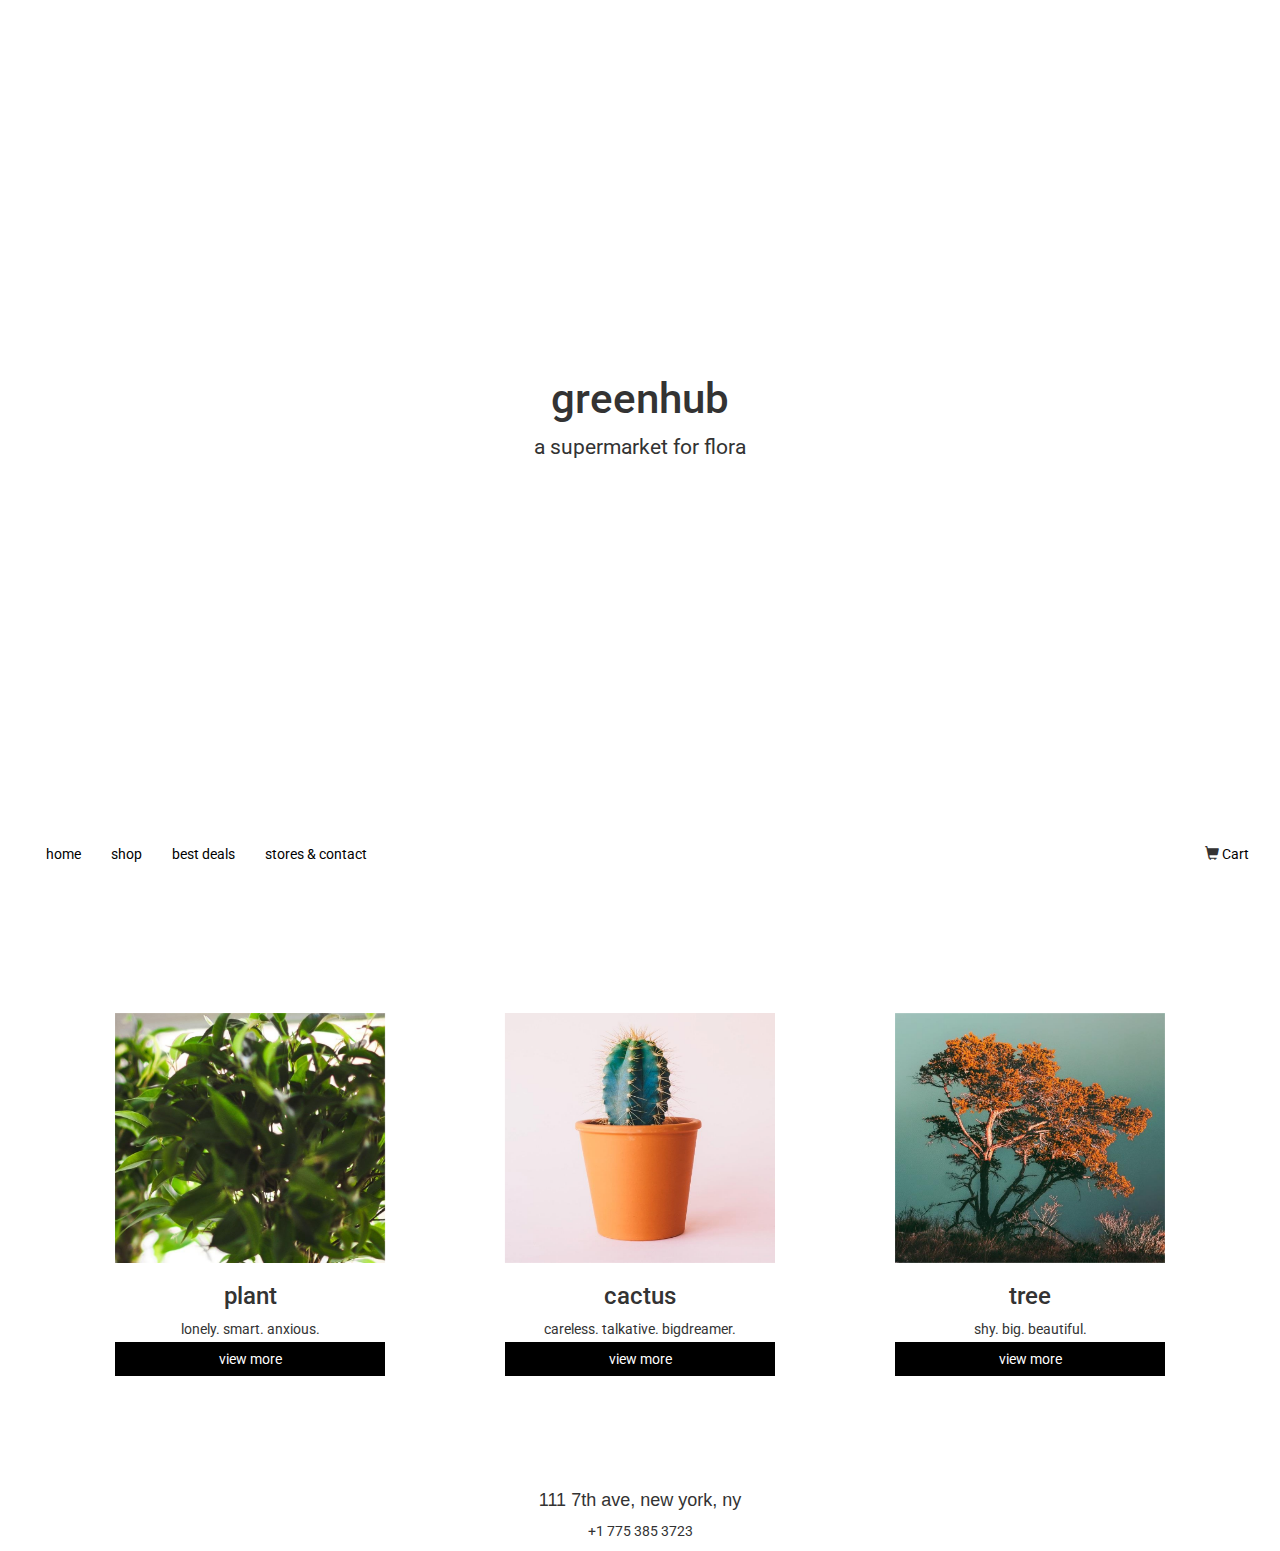
<file: index.html>
<!DOCTYPE html>
<html>
<head>
	<title>greenhub</title>
	<link rel="stylesheet" href="css/style.css">
	<link rel="shortcut icon" href="img/favicon.ico">
	<meta name="viewport" content="width=device-width, initial-scale=1">
	<link href="https://fonts.googleapis.com/css?family=Roboto" rel="stylesheet">
		<link rel="stylesheet" href="https://maxcdn.bootstrapcdn.com/bootstrap/3.3.7/css/bootstrap.min.css">
		<script src="https://ajax.googleapis.com/ajax/libs/jquery/3.1.1/jquery.min.js"></script>
		<script src="https://maxcdn.bootstrapcdn.com/bootstrap/3.3.7/js/bootstrap.min.js"></script>
</head>
<body>
	<div class="landing">
		<h1>greenhub</h1>
			<p>a supermarket for flora</p>
	</div>

	<nav class="navbar navbar">
		<div class="container-fluid">
			<div class="navbar-header">
				<button type="button" class="navbar-toggle" data-toggle="collapse" data-target="#nav">
					<span class="icon-bar"></span>
					<span class="icon-bar"></span>
					<span class="icon-bar"></span>
				</button>	
			</div>

			<div class="collapse navbar-collapse" id="nav">
				<ul class="nav navbar-nav">
					<li><a href="index.html">home</a></li>
					<li><a href="shop.html">shop</a></li>
					<li><a href="best.html">best deals</a></li>
					<li><a href="stores.html">stores &amp; contact</a></li>
				</ul>

				<ul class="nav navbar-nav navbar-right">
					<li><a href="#"><span class="glyphicon glyphicon-shopping-cart"></span> Cart</a></li>
				</ul>
			</div>
		</div>
	</nav>
		
	<div class="container">
		<div class="row">
			<div class="col-sm-4">
				<div id="myCarousel" class="carousel slide" data-ride="carousel">
					<div class="carousel-inner" role="listbox">
						<div class="item active">
							<img src="img/plant_comressed.jpg" alt="plant" id="item-img">
						</div>
						
						<div class="item">	
							<img src="img/plant2_comressed.jpg" alt="plant" id="item-img">
						</div>
					</div>
				</div>

					<h3>plant</h3>
						<p>lonely. smart. anxious.</p>
					<a href="#" id="btn">view more</a>	
			</div>

			<div class="col-sm-4">
				<div id="myCarousel" class="carousel slide" data-ride="carousel">
					<div class="carousel-inner" role="listbox">
						<div class="item active">
							<img src="img/cactus_comressed.jpg" alt="cactus" id="item-img">
						</div>
						
						<div class="item">	
							<img src="img/cactus2_comressed.jpg" alt="cactus" id="item-img">
						</div>
					</div>
				</div>

					<h3>cactus</h3>
						<p>careless. talkative. bigdreamer.</p>
					<a href="#" id="btn">view more</a>	
			</div>

			<div class="col-sm-4">
				<div id="myCarousel" class="carousel slide" data-ride="carousel">
					<div class="carousel-inner" role="listbox">
						<div class="item active">
							<img src="img/tree1_comressed.jpg" alt="tree" id="item-img">
						</div>
						
						<div class="item">	
							<img src="img/tree2_comressed.jpg" alt="tree" id="item-img">
						</div>
					</div>
				</div>
					<h3>tree</h3>
						<p>shy. big. beautiful.</p>
					<a href="#" id="btn">view more</a>	
			</div>
		</div>
	</div>

	<footer class="text-center">
		<h4>111 7th ave, new york, ny</h4>
		<p>+1 775 385 3723</p>
	</footer>
</body>
</html>
</file>
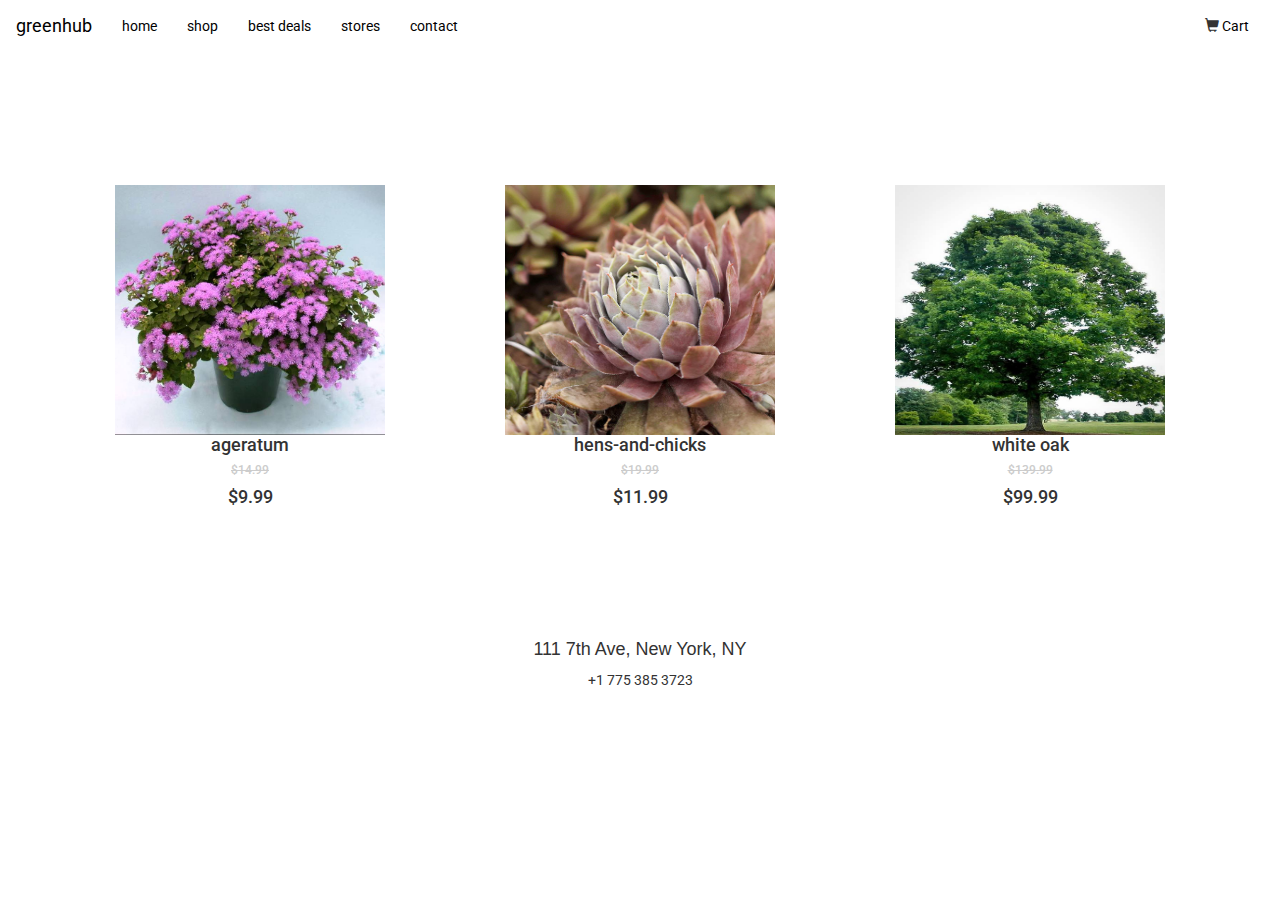
<file: best.html>
<!DOCTYPE html>
<html>
<head>
	<title>best deals</title>
	<link rel="stylesheet" href="css/style.css">
	<link rel="shortcut icon" href="img/favicon.ico">
	<meta name="viewport" content="width=device-width, initial-scale=1">
	<link href="https://fonts.googleapis.com/css?family=Roboto" rel="stylesheet">
		<link rel="stylesheet" href="https://maxcdn.bootstrapcdn.com/bootstrap/3.3.7/css/bootstrap.min.css">
		<script src="https://ajax.googleapis.com/ajax/libs/jquery/3.1.1/jquery.min.js"></script>
		<script src="https://maxcdn.bootstrapcdn.com/bootstrap/3.3.7/js/bootstrap.min.js"></script>
</head>
<body>
	<nav class="navbar navbar">
		<div class="container-fluid">
			<div class="navbar-header">
				<button type="button" class="navbar-toggle" data-toggle="collapse" data-target="#nav">
					<span class="icon-bar"></span>
					<span class="icon-bar"></span>
					<span class="icon-bar"></span>
				</button>	
				<a href="index.html" class="navbar-brand">greenhub</a>
			</div>


			<div class="collapse navbar-collapse" id="nav">
				<ul class="nav navbar-nav">
					<li><a href="index.html">home</a></li>
					<li><a href="shop.html">shop</a></li>
					<li><a href="best.html">best deals</a></li>
					<li><a href="stores.html">stores</a></li>
					<li><a href="contact.html">contact</a></li>
				</ul>

				<ul class="nav navbar-nav navbar-right">
					<li><a href="#"><span class="glyphicon glyphicon-shopping-cart"></span> Cart</a></li>
				</ul>
			</div>
		</div>
	</nav>

	<div class="container best-deals">
		<div class="row">
			<div class="col-sm-4">
				<div class="hovereffect">
					<img src="img/shop/ageratum.jpg" alt="ageratum">
						<div class="overlay">
							<a href="#" id="cart_adder">add to cart</a>
								<a href="#" id="view_item">view</a>
						</div>	
				</div>	
					<h4>ageratum</h4>
						<h6 class="prev-price">$14.99</h6>
						<h4 class="cur-price">$9.99</h4>
			</div>
			<div class="col-sm-4">
				<div class="hovereffect">
					<img src="img/shop/hens-and-chicks.jpg" alt="hens-and-chicks">
						<div class="overlay">
							<a href="#" id="cart_adder">add to cart</a>
								<a href="#" id="view_item">view</a>
						</div>	
				</div>	
					<h4>hens-and-chicks</h4>
						<h6 class="prev-price">$19.99</h6>
						<h4 class="cur-price">$11.99</h4>
			</div>
			<div class="col-sm-4">
				<div class="hovereffect">
					<img src="img/shop/white_oak.jpg" alt="white_oak">
						<div class="overlay">
							<a href="#" id="cart_adder">add to cart</a>
								<a href="#" id="view_item">view</a>
						</div>	
				</div>	
					<h4>white oak</h4>
						<h6 class="prev-price">$139.99</h6>
						<h4 class="cur-price">$99.99</h4>
			</div>
		</div>
	</div>

	<footer class="text-center">
		<h4>111 7th Ave, New York, NY</h4>
		<p>+1 775 385 3723</p>
	</footer>
</body>
</html>
</file>
<file: css/style.css>
.landing {
	/*background: url(../img/landing.jpg) no-repeat center center;*/
	background-size: cover; 
	height: 92vh;
	display: flex;
	flex-direction: column;
	justify-content: center;
	align-items: center;
}

/* Typography */

h1, h2, h3, h4, h5, h6, p, div, span {
	font-family: 'Roboto', sans-serif;
	text-align: center;
	color: #333;
}

.landing h1 {
	font-size: 3em;
}

.landing p {
	font-size: 1.5em;
}

.nav li a {
	color: #000;
}

.footer-nav h2 {
	color: #fff;
	padding: 1vh 0 1vh 5%;
	text-align: left;
}

footer p {
	padding: 0;
}

.prev-price {
	text-decoration: line-through;
	color: #ccc;
}

a:active, a:hover {
	color: #000;
}
/* nav */

.icon-bar {
	background: #333;
}

.navbar-brand {
	color: #000;
}

/* grid */

.col-sm-4 {
	padding: 5vh 0; 
}

.container {
	padding: 7.5vh 0;
}

img, #item-img {
	width: 270px;
	height: 250px;
	display: block;
	margin: 0 auto;
}

#btn {
	background: #000;
	color: #fff;
	padding: 1vh 28.7%;
}

/* hover */

.hovereffect {
	width:100%;
	height:100%;
	float:left;
	overflow:hidden;
	position:relative;
	text-align:center;
	cursor:default;
}

.best-deals img {
	display: block;
	position: relative;
	text-align: center;
	cursor: default;
	opacity: 1;
}

.overlay {
	width: 100%;
	height: 100%;
	position:absolute;
	overflow: hidden;
	top: 0;
	left: 0;
	opacity: 0;
	background-color:rgba(255,255,255,.7);
	-webkit-transition:all .4s ease-in-out;
	transition:all .4s ease-in-out;
	display: flex;
	align-items: center;
	justify-content: center;
	flex-direction: column;
}

.hovereffect a {
	color: #000;
	padding: 0.5vh 13px;
	background-color: transparent;
	opacity: 0;
	transition:all .2s ease-in-out;
}

.hovereffect:hover .overlay {
	opacity:1 ;
}

.hovereffect:hover a {
	opacity:1;
}

#view_item {
	border: 1px solid #000;
	box-shadow: 0 0 1px #000;
}

/* map */

#map {
	width: 100%;
	height: 300px;
	border: 3px solid #000;
}

.centered {
	display: block;
	margin: 0 auto;
}
</file>
